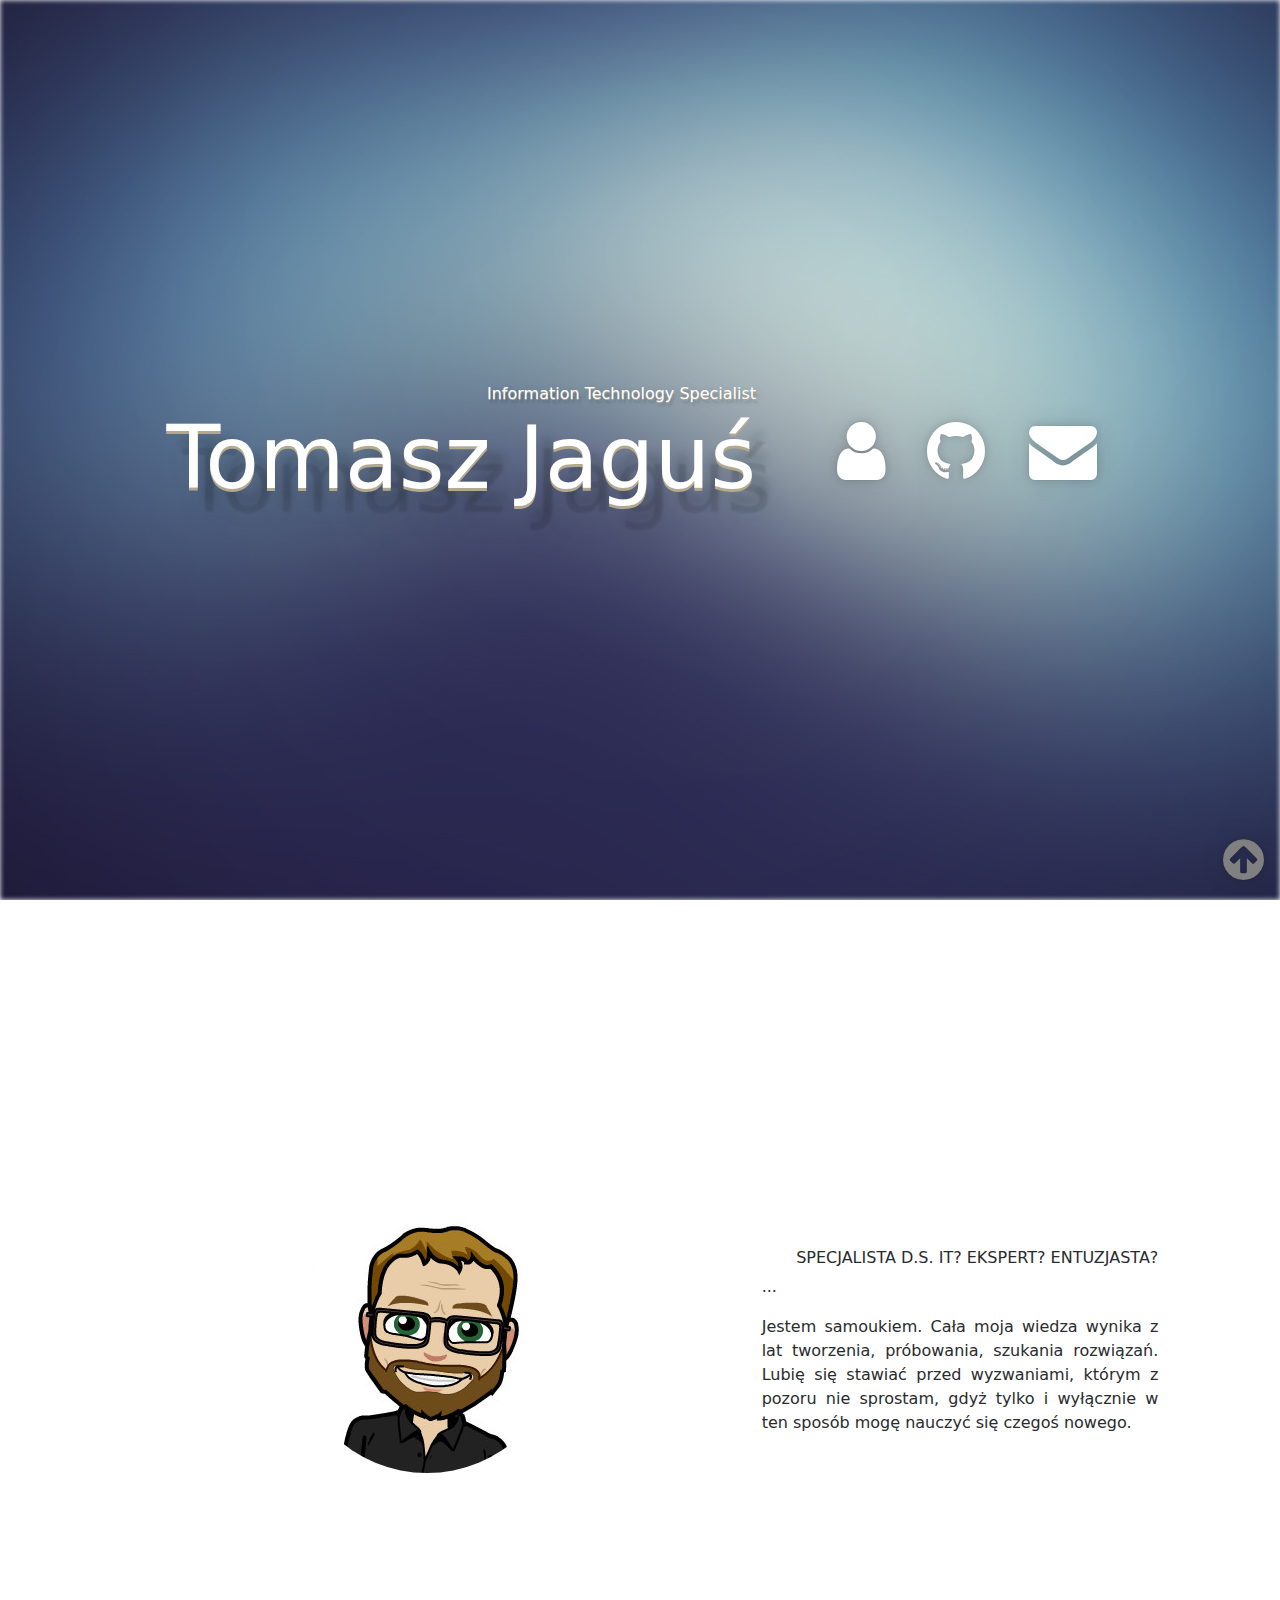
<file: index.html>
<!DOCTYPE html>
<html lang="en">

<head>
    <!-- Required meta tags -->
    <meta charset="utf-8">
    <meta name="viewport" content="width=device-width, initial-scale=1, shrink-to-fit=no">

    <!-- Bootstrap CSS -->
    <link rel="stylesheet" href="css/styles.css">
    <link rel="stylesheet" href="css/font-awesome.min.css">
</head>

<body>

    <section id="main" class="wrapper d-flex align-items-center">

        <div class="container-fluid">

            <div class="row">

                <div id="name" class="col-md-8 text-right pr-5">

                    <h6>Information Technology Specialist</h6>
                    <h1 class="display-2">Tomasz Jaguś</h1>

                </div>
                <!-- end#name -->

                <div id="menu" class="col-md-4 d-flex align-items-center">

                    <nav class="nav w-100 justify-content-center">

                        <a href="#about" class="nav-link"><i class="fa fa-user fa-5x" aria-hidden="true"></i></a>

                        <a href="https://github.com/jaguseu/" target="_blank" class="nav-link"><i class="fa fa-github fa-5x" aria-hidden="true"></i></a>

                        <a href="mailto:jagus.eu@gmail.com" class="nav-link"><i class="fa fa-envelope fa-5x" aria-hidden="true"></i></a>

                    </nav>

                </div>
                <!-- end#manu -->

            </div>

        </div>

    </section>
    <!-- end#main -->

    <section id="about" class="wrapper d-flex align-items-center">
        <div class="container-fluid">
            <div class="row align-items-center justify-content-center">
                <div class="col-md-6 text-center mb-4">
                    <img src="img/face.jpg" class="rounded-circle" alt="Cartoon face of webowner">
                </div>
                <div class="col-md-4">
                    <h6 class="text-right text-uppercase">Specjalista d.s. IT? Ekspert? Entuzjasta? </h6>
                    <p class="text-justify">
                        ...
                    </p>
                    <p class="text-justify">
                        Jestem samoukiem. Cała moja wiedza wynika z lat tworzenia, próbowania, szukania rozwiązań. Lubię się stawiać przed wyzwaniami, którym z pozoru nie sprostam, gdyż tylko i wyłącznie w ten sposób mogę nauczyć się czegoś nowego.
                    </p>
                </div>
            </div>
        </div>
    </section>
    <!-- end#about -->


    <div id="up-btn" class="fixed-bottom text-right m-3">
        <a href="#main"><i class="fa fa-arrow-circle-up fa-3x" aria-hidden="true"></i></a>
    </div>

    <!-- jQuery first, then Tether, then Bootstrap JS. -->
    <script src=" js/jquery.min.js "></script>
    <script src="js/tether.min.js "></script>
    <script src="js/bootstrap.min.js "></script>

    <script>
        $(document).ready(function () {
            $("a").on('click', function (event) {
                if (this.hash !== "") {
                    event.preventDefault();
                    var hash = this.hash;
                    $('html, body').animate({
                        scrollTop: $(hash).offset().top
                    }, 600, function () {
                        window.location.hash = hash;
                    });
                }
            });
        });
    </script>
</body>

</html>
</file>
